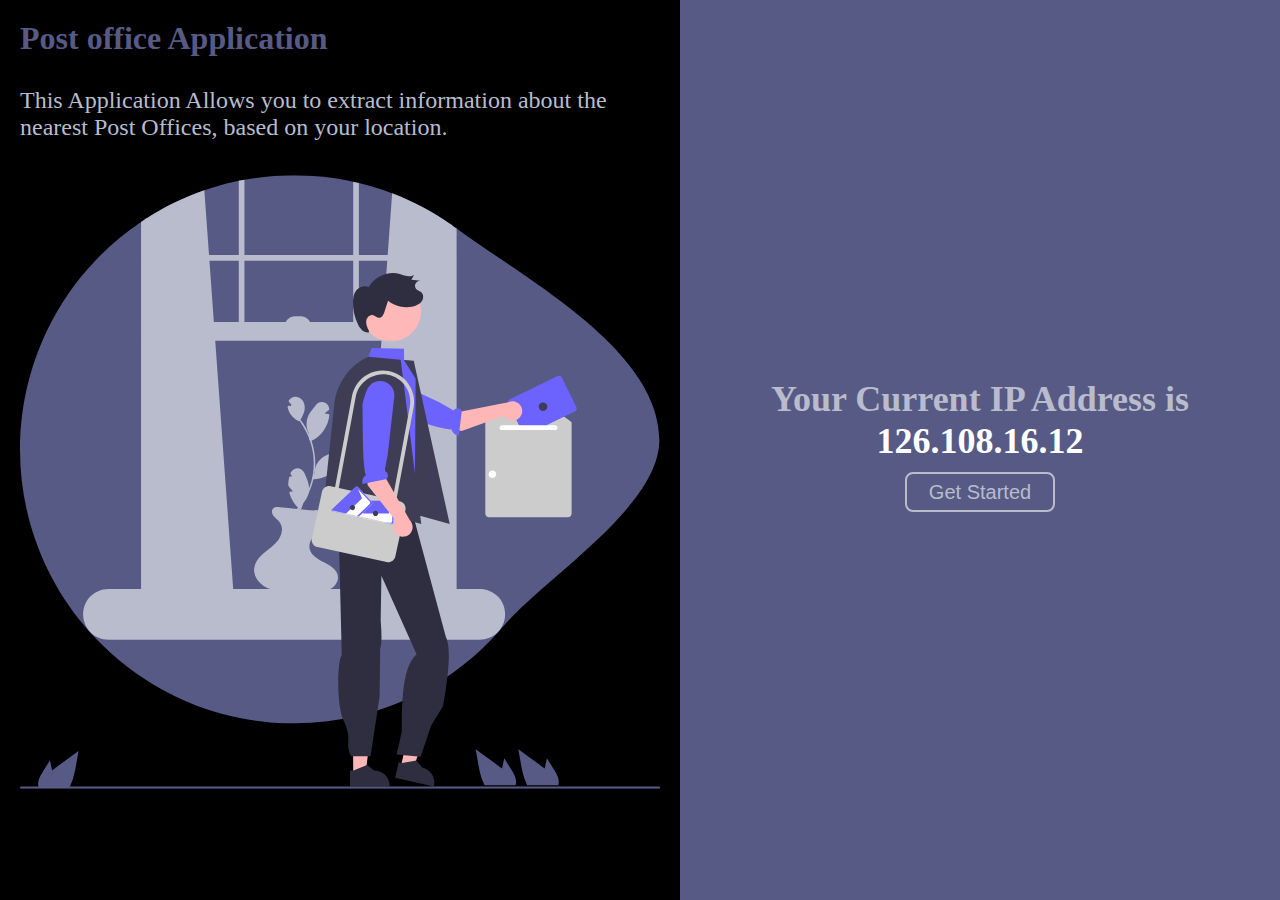
<file: index.html>
<!DOCTYPE html>
<html lang="en">
<head>
    <meta charset="UTF-8">
    <meta name="viewport" content="width=device-width, initial-scale=1.0">
    <title>Document</title>
    <link rel="stylesheet" href="style.css">
</head>
<body>

    <main class="index-main-page">
        <section id="index-section-1">
            <h1>Post office Application</h1>
            <p>This Application Allows you to extract information about the nearest Post Offices, based on your location.</p>
            <div class="img-contaier">
                <img src="./resources/undraw_messenger_re_8bky 1.svg" width="500px" height="500px" alt="img">
            </div>
        </section>
        <section id="index-section-2">
            <h1>Your Current IP Address is <span class="ip">126.108.16.12</span></h1>
            <button id="get-started">Get Started</button>
        </section>
    </main>

      
    


    <script src="./script.js"></script>
</body>
</html>
</file>
<file: style.css>
*{
    padding: 0;
    margin: 0;
    box-sizing: border-box;
}

.index-main-page{
    display: flex;
}

#index-section-1{
    /* border: 2px solid red; */
    padding: 20px;
    width: 100%;
    height: 100vh;
    background-color: black;
}

#index-section-1>h1{
    color: #575A85;
    font-family: Montserrat;
    font-size: 32px;
    font-style: normal;
    font-weight: 700;
    line-height: normal;
    
}

#index-section-1>p{
    margin-top: 30px;
    color: #B8BCCC;
    font-family: Inter;
    font-size: 24px;
    font-style: normal;
    font-weight: 400;
    line-height: normal;
}
.img-contaier{
    display: flex;
    align-items: center;
    flex-direction: column;
    justify-content: center;
    margin-inline: auto;
    margin-top: 4%;
}

.img-contaier>img{
    width: 50vw;
    height: 70vh;
}


#index-section-2{
    width: 100%;
    padding: 20px;
    height: 100vh;
    /* border: 2px solid blue; */
    background: #575A85;
    display: flex;
    flex-direction: column;
    align-items: center;
    justify-content: center;

}


#index-section-2>h1{
    color: #B8BCCC;
    font-family: Inter;
    font-size: 36px;
    font-weight: 700;
    text-align: center;
}

.ip{
    color: #FFF;
}

#get-started{
    margin: 10px;
    color:#B8BCCC;;
    font-size: 20px;
    background-color: transparent;
    border: 2px  solid #B8BCCC;
    border-radius: 8px;
    width: 150px;
    height: 40px;
    transition: all 0.2s linear;

}

#get-started:hover{
    opacity: 0.8;
}




#hero-page{
    display: none;
}

.loader-section{
    background-color: rgb(0, 0, 0,0.1);
    width: 100%;
    height: 80vh;
    display: flex;
    justify-content: center;
    align-items: center;

}

.loaders{
    width: 50px;
    height: 50px;
    border-radius: 50%;
    border: 5px solid rgb(170, 170, 170);
    border-top: 5px solid rgb(126, 126, 159);
    animation: himanshu 1.5s linear infinite;
}

@keyframes himanshu {
    0%{
        transform: (0deg);
    }
    100%{
        transform: rotate(360deg);
    }
}



@media screen and (max-width: 800px) {
    .index-main-page{
        background-attachment: blue;
        flex-direction: column;
    }
    
}



/* ----------------------main html style------------ */

.main-page-body{
    background-color: black;
    color: white;
    padding: 4%;
}

.about{
}

.about>h1{
    color: #B8BCCC;
    font-family: Montserrat;
    font-size: 34px;
    font-style: normal;
    font-weight: 700;
    line-height: normal;
    margin-bottom: 18px;

}
.ip-add{
    color: white;
    font-size: 34px;
}

.about-r-1, .about-r-2{
    display: flex;
    justify-content: center;
    color: rgba(184, 188, 204, 0.50);
    font-family: Inter;
    font-size: 28px;
    font-style: normal;
    font-weight: 700;
    line-height: normal;
}

.about-r-1>p ,.about-r-2>p{
    width: 480px;
    margin-inline: 1%;
}
.about-r-1>p>span, .about-r-2>p>span{
    color: rgba(255, 255, 255, 0.778);
}

.map-container{
    margin-top: 3%;
    width: 100%;
    height: 90vh;
    background: #575A85;
}

.map-container>h2{
    padding: 20px 0;
    color: #B8BCCC;
    text-align: center;
    font-family: Montserrat;
    font-size: 48px;
    font-weight: 700;
}

.map{
    width: 90%;
    height: 500px;
    margin-inline: auto;

    /* border: 2px solid red; */
}
.map>iframe{
    width: 100%;
    height: 100%;
}

.more-info{
    padding: 18px 0px;

}

.more-info>h3{
    color: #B8BCCC;
    text-align: center;
    font-family: Montserrat;
    font-size: 48px;
    font-weight: 700;
}
.more-info>p{
    color: rgba(184, 188, 204, 0.50);
    font-family: Inter;
    font-size: 30px;
    font-weight: 700;
    line-height: 60px;
}
.more-info>p>span{
    color: rgba(255, 255, 255, 0.778);
}


.postofice-cards{
    padding: 18px 0px;

}

.postofice-cards>h1{
    color: #B8BCCC;
    text-align: center;
    font-family: Montserrat;
    font-size: 48px;
    font-weight: 700;
}

#post-ofc-search{
    background: #000;
    margin: 1.5% 0%;
    width: 100%;
    height: 40px;
    border: 2px solid #B8BCCC;
    border-radius: 6px;
    padding: 4px 12px;
    box-sizing: border-box;
    color: white;
    font-size: 20px;
    outline: none;
}

#post-ofc-search::placeholder{
    color: #B8BCCC;
    font-family: Montserrat;
    font-size: 20px;
    font-style: normal;
    font-weight: 400;
    line-height: normal;
    
}

.card-container{
    display: flex;
    flex-direction: row;
    justify-content: space-between;
    align-items: center;
    flex-wrap: wrap;


}

.card{
    margin: 2% 0%;
    width:650px;
    height: 399px;
    /* flex-shrink: 0; */
    border-radius: 10px;
    background: #575A85;
    padding: 2%;
}

.card>h4{
    color: #B8BCCC;
    font-family: Montserrat;
    font-size: 34px;
    font-style: normal;
    font-weight: 700;
    line-height: 170%;
}

.card>h4>span{
    color: rgba(255, 255, 255, 0.875);
    /* color: red; */
}

@media screen and (max-width:1240px){
    .card-container{
        justify-content: center;
    
    }
    
    .card{
        width: 70%;
    }
}

@media screen and (max-width:700px) {
    .card{
        width: 90%;
        height: 250px;
    }
    .card>h4{
        font-size: 20px;
    }    

    .more-info>p{
        font-size: 26px;
    }
}

@media screen and (max-width:900px) {

    .about-r-1, .about-r-2{
        flex-direction: column;
        line-height: 125%;
    }
}
</file>
